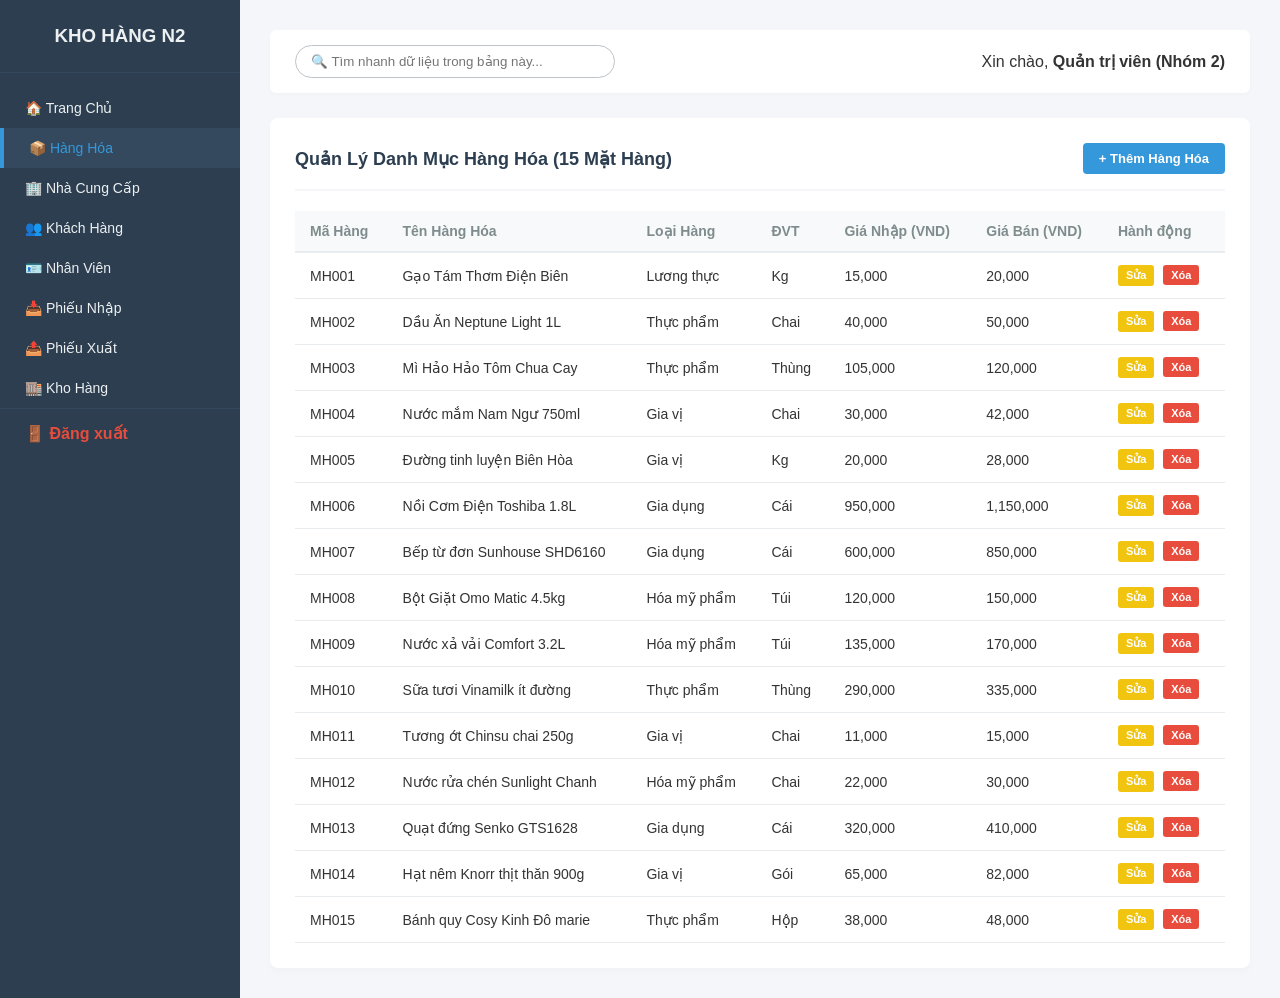
<file: index.html>
<!DOCTYPE html>
<html lang="vi">
<head>
    <meta charset="UTF-8">
    <meta name="viewport" content="width=device-width, initial-scale=1.0">
    <title>Bảng Điều Khiển Quản Lý Kho</title>
    <link rel="stylesheet" href="style.css">
</head>
<body>

    <aside class="sidebar">
        <div class="sidebar-brand" onclick="switchTab(event, 'tab-home')">
            <h3>KHO HÀNG N2</h3>
        </div>
        <ul class="sidebar-menu">
            <li class="menu-item" onclick="switchTab(event, 'tab-home')">🏠 Trang Chủ</li>
            <li class="menu-item active" onclick="switchTab(event, 'tab-hanghoa')">📦 Hàng Hóa</li>
            <li class="menu-item" onclick="switchTab(event, 'tab-nhacungcap')">🏢 Nhà Cung Cấp</li>
            <li class="menu-item" onclick="switchTab(event, 'tab-khachhang')">👥 Khách Hàng</li>
            <li class="menu-item" onclick="switchTab(event, 'tab-nhanvien')">🪪 Nhân Viên</li>
            <li class="menu-item" onclick="switchTab(event, 'tab-phieunhap')">📥 Phiếu Nhập</li>
            <li class="menu-item" onclick="switchTab(event, 'tab-phieuxuat')">📤 Phiếu Xuất</li>
            <li class="menu-item" onclick="switchTab(event, 'tab-khohang')">🏬 Kho Hàng</li>
            <li class="logout-item"><a href="login.html">🚪 Đăng xuất</a></li>
        </ul>
    </aside>

    <main class="main-content">
        <header class="top-bar">
            <div class="search-box">
                <input type="text" id="globalSearch" placeholder="🔍 Tìm nhanh dữ liệu trong bảng này..." onkeyup="searchActiveTable()">
            </div>
            <div class="user-profile">
                <span>Xin chào, <b>Quản trị viên (Nhóm 2)</b></span>
            </div>
        </header>

        <div id="tab-home" class="tab-panel">
            <div class="dashboard-container">
                <div class="page-title">Trang Chủ Quản Lý Kho</div>
                <div class="dashboard-cards">
                    <div class="card card-blue">
                        <div class="card-icon">📦</div>
                        <div class="card-info">
                            <h3>Số lượng hàng hóa</h3>
                            <div class="card-count" id="homeCountHanghoa">0</div>
                            <span>Danh mục đang quản lý</span>
                        </div>
                    </div>
                    <div class="card card-green">
                        <div class="card-icon">🏢</div>
                        <div class="card-info">
                            <h3>Nhà cung cấp</h3>
                            <div class="card-count" id="homeCountNCC">0</div>
                            <span>Đối tác cung ứng</span>
                        </div>
                    </div>
                    <div class="card card-orange">
                        <div class="card-icon">👥</div>
                        <div class="card-info">
                            <h3>Khách hàng</h3>
                            <div class="card-count" id="homeCountKH">0</div>
                            <span>Khách hàng đã lưu</span>
                        </div>
                    </div>
                    <div class="card card-red">
                        <div class="card-icon">🪪</div>
                        <div class="card-info">
                            <h3>Nhân viên</h3>
                            <div class="card-count" id="homeCountNV">0</div>
                            <span>Thành viên trong hệ thống</span>
                        </div>
                    </div>
                    <div class="card card-blue">
                        <div class="card-icon">📥</div>
                        <div class="card-info">
                            <h3>Phiếu nhập</h3>
                            <div class="card-count" id="homeCountPN">0</div>
                            <span>Lịch sử nhập kho</span>
                        </div>
                    </div>
                    <div class="card card-green">
                        <div class="card-icon">📤</div>
                        <div class="card-info">
                            <h3>Phiếu xuất</h3>
                            <div class="card-count" id="homeCountPX">0</div>
                            <span>Lịch sử xuất kho</span>
                        </div>
                    </div>
                    <div class="card card-orange">
                        <div class="card-icon">🏬</div>
                        <div class="card-info">
                            <h3>Kho hàng</h3>
                            <div class="card-count" id="homeCountKHO">0</div>
                            <span>Mục kho đang quản lý</span>
                        </div>
                    </div>
                </div>
                <div class="growth-chart-card details-box">
                    <div class="growth-chart-header">
                        <div>
                            <h3>Biểu đồ tăng trưởng nhập/xuất kho</h3>
                            <p>Xu hướng tổng giá trị giao dịch theo ngày</p>
                        </div>
                        <div class="growth-chart-legend">
                            <span><i class="legend-dot legend-import"></i>Nhập kho</span>
                            <span><i class="legend-dot legend-export"></i>Xuất kho</span>
                        </div>
                    </div>
                    <div id="growthChartSummary" class="growth-chart-summary"></div>
                    <svg id="growthChart" class="growth-chart" viewBox="0 0 700 260" preserveAspectRatio="none" aria-label="Biểu đồ tăng trưởng nhập/xuất kho"></svg>
                </div>
                <div class="details-box">
                    <h3>Tình trạng kho hàng</h3>
                    <table class="dashboard-table">
                        <thead>
                            <tr><th>Mã Kho</th><th>Mã Hàng</th><th>Tồn Kho</th><th>Ghi Chú</th></tr>
                        </thead>
                        <tbody id="lowStockBody"></tbody>
                    </table>
                </div>
                <div class="dashboard-details">
                    <div class="details-box">
                        <h3>Lịch sử nhập kho gần đây</h3>
                        <table class="dashboard-table">
                            <thead>
                                <tr><th>Mã Phiếu</th><th>Ngày Nhập</th><th>Mã NCC</th><th>Tổng Tiền</th></tr>
                            </thead>
                            <tbody id="recentImportBody"></tbody>
                        </table>
                    </div>
                    <div class="details-box">
                        <h3>Lịch sử xuất kho gần đây</h3>
                        <table class="dashboard-table">
                            <thead>
                                <tr><th>Mã Phiếu</th><th>Ngày Xuất</th><th>Mã KH</th><th>Tổng Tiền</th></tr>
                            </thead>
                            <tbody id="recentExportBody"></tbody>
                        </table>
                    </div>
                </div>
            </div>
        </div>

        <div id="tab-hanghoa" class="tab-panel active">
            <div class="panel-header">
                <h2>Quản Lý Danh Mục Hàng Hóa (15 Mặt Hàng)</h2>
                <button class="btn btn-primary" onclick="openAddModal('hanghoa')">+ Thêm Hàng Hóa</button>
            </div>
            <div class="table-responsive">
                <table class="data-table" id="table-hanghoa">
                    <thead>
                        <tr><th>Mã Hàng</th><th>Tên Hàng Hóa</th><th>Loại Hàng</th><th>ĐVT</th><th>Giá Nhập (VND)</th><th>Giá Bán (VND)</th><th>Hành động</th></tr>
                    </thead>
                    <tbody>
                        <tr><td><span class="badge">MH001</span></td><td>Gạo Tám Thơm Điện Biên</td><td>Lương thực</td><td>Kg</td><td>15,000</td><td>20,000</td><td><button class="btn-action btn-edit" onclick="openEditModal(this, 'hanghoa')">Sửa</button><button class="btn-action btn-delete" onclick="triggerDelete(this)">Xóa</button></td></tr>
                        <tr><td><span class="badge">MH002</span></td><td>Dầu Ăn Neptune Light 1L</td><td>Thực phẩm</td><td>Chai</td><td>40,000</td><td>50,000</td><td><button class="btn-action btn-edit" onclick="openEditModal(this, 'hanghoa')">Sửa</button><button class="btn-action btn-delete" onclick="triggerDelete(this)">Xóa</button></td></tr>
                        <tr><td><span class="badge">MH003</span></td><td>Mì Hảo Hảo Tôm Chua Cay</td><td>Thực phẩm</td><td>Thùng</td><td>105,000</td><td>120,000</td><td><button class="btn-action btn-edit" onclick="openEditModal(this, 'hanghoa')">Sửa</button><button class="btn-action btn-delete" onclick="triggerDelete(this)">Xóa</button></td></tr>
                        <tr><td><span class="badge">MH004</span></td><td>Nước mắm Nam Ngư 750ml</td><td>Gia vị</td><td>Chai</td><td>30,000</td><td>42,000</td><td><button class="btn-action btn-edit" onclick="openEditModal(this, 'hanghoa')">Sửa</button><button class="btn-action btn-delete" onclick="triggerDelete(this)">Xóa</button></td></tr>
                        <tr><td><span class="badge">MH005</span></td><td>Đường tinh luyện Biên Hòa</td><td>Gia vị</td><td>Kg</td><td>20,000</td><td>28,000</td><td><button class="btn-action btn-edit" onclick="openEditModal(this, 'hanghoa')">Sửa</button><button class="btn-action btn-delete" onclick="triggerDelete(this)">Xóa</button></td></tr>
                        <tr><td><span class="badge">MH006</span></td><td>Nồi Cơm Điện Toshiba 1.8L</td><td>Gia dụng</td><td>Cái</td><td>950,000</td><td>1,150,000</td><td><button class="btn-action btn-edit" onclick="openEditModal(this, 'hanghoa')">Sửa</button><button class="btn-action btn-delete" onclick="triggerDelete(this)">Xóa</button></td></tr>
                        <tr><td><span class="badge">MH007</span></td><td>Bếp từ đơn Sunhouse SHD6160</td><td>Gia dụng</td><td>Cái</td><td>600,000</td><td>850,000</td><td><button class="btn-action btn-edit" onclick="openEditModal(this, 'hanghoa')">Sửa</button><button class="btn-action btn-delete" onclick="triggerDelete(this)">Xóa</button></td></tr>
                        <tr><td><span class="badge">MH008</span></td><td>Bột Giặt Omo Matic 4.5kg</td><td>Hóa mỹ phẩm</td><td>Túi</td><td>120,000</td><td>150,000</td><td><button class="btn-action btn-edit" onclick="openEditModal(this, 'hanghoa')">Sửa</button><button class="btn-action btn-delete" onclick="triggerDelete(this)">Xóa</button></td></tr>
                        <tr><td><span class="badge">MH009</span></td><td>Nước xả vải Comfort 3.2L</td><td>Hóa mỹ phẩm</td><td>Túi</td><td>135,000</td><td>170,000</td><td><button class="btn-action btn-edit" onclick="openEditModal(this, 'hanghoa')">Sửa</button><button class="btn-action btn-delete" onclick="triggerDelete(this)">Xóa</button></td></tr>
                        <tr><td><span class="badge">MH010</span></td><td>Sữa tươi Vinamilk ít đường</td><td>Thực phẩm</td><td>Thùng</td><td>290,000</td><td>335,000</td><td><button class="btn-action btn-edit" onclick="openEditModal(this, 'hanghoa')">Sửa</button><button class="btn-action btn-delete" onclick="triggerDelete(this)">Xóa</button></td></tr>
                        <tr><td><span class="badge">MH011</span></td><td>Tương ớt Chinsu chai 250g</td><td>Gia vị</td><td>Chai</td><td>11,000</td><td>15,000</td><td><button class="btn-action btn-edit" onclick="openEditModal(this, 'hanghoa')">Sửa</button><button class="btn-action btn-delete" onclick="triggerDelete(this)">Xóa</button></td></tr>
                        <tr><td><span class="badge">MH012</span></td><td>Nước rửa chén Sunlight Chanh</td><td>Hóa mỹ phẩm</td><td>Chai</td><td>22,000</td><td>30,000</td><td><button class="btn-action btn-edit" onclick="openEditModal(this, 'hanghoa')">Sửa</button><button class="btn-action btn-delete" onclick="triggerDelete(this)">Xóa</button></td></tr>
                        <tr><td><span class="badge">MH013</span></td><td>Quạt đứng Senko GTS1628</td><td>Gia dụng</td><td>Cái</td><td>320,000</td><td>410,000</td><td><button class="btn-action btn-edit" onclick="openEditModal(this, 'hanghoa')">Sửa</button><button class="btn-action btn-delete" onclick="triggerDelete(this)">Xóa</button></td></tr>
                        <tr><td><span class="badge">MH014</span></td><td>Hạt nêm Knorr thịt thăn 900g</td><td>Gia vị</td><td>Gói</td><td>65,000</td><td>82,000</td><td><button class="btn-action btn-edit" onclick="openEditModal(this, 'hanghoa')">Sửa</button><button class="btn-action btn-delete" onclick="triggerDelete(this)">Xóa</button></td></tr>
                        <tr><td><span class="badge">MH015</span></td><td>Bánh quy Cosy Kinh Đô marie</td><td>Thực phẩm</td><td>Hộp</td><td>38,000</td><td>48,000</td><td><button class="btn-action btn-edit" onclick="openEditModal(this, 'hanghoa')">Sửa</button><button class="btn-action btn-delete" onclick="triggerDelete(this)">Xóa</button></td></tr>
                    </tbody>
                </table>
            </div>
        </div>

        <div id="tab-nhacungcap" class="tab-panel">
            <div class="panel-header">
                <h2>Quản Lý Nhà Cung Cấp (15 Đối Tác)</h2>
                <button class="btn btn-primary" onclick="openAddModal('nhacungcap')">+ Thêm Nhà Cung Cấp</button>
            </div>
            <div class="table-responsive">
                <table class="data-table" id="table-nhacungcap">
                    <thead>
                        <tr><th>Mã NCC</th><th>Tên Nhà Cung Cấp</th><th>Địa Chỉ</th><th>Số Điện Thoại</th><th>Hành động</th></tr>
                    </thead>
                    <tbody>
                        <tr><td><span class="badge">NCC001</span></td><td>Tổng Công ty Lương thực Miền Bắc</td><td>Hai Bà Trưng, Hà Nội</td><td>0243.888.999</td><td><button class="btn-action btn-edit" onclick="openEditModal(this, 'nhacungcap')">Sửa</button><button class="btn-action btn-delete" onclick="triggerDelete(this)">Xóa</button></td></tr>
                        <tr><td><span class="badge">NCC002</span></td><td>Tập đoàn Dầu thực vật Cái Lân</td><td>KCN Cái Lân, Quảng Ninh</td><td>0203.345.678</td><td><button class="btn-action btn-edit" onclick="openEditModal(this, 'nhacungcap')">Sửa</button><button class="btn-action btn-delete" onclick="triggerDelete(this)">Xóa</button></td></tr>
                        <tr><td><span class="badge">NCC003</span></td><td>Công ty Cổ phần Acecook Việt Nam</td><td>Tân Bình, TP. Hồ Chí Minh</td><td>0283.815.406</td><td><button class="btn-action btn-edit" onclick="openEditModal(this, 'nhacungcap')">Sửa</button><button class="btn-action btn-delete" onclick="triggerDelete(this)">Xóa</button></td></tr>
                        <tr><td><span class="badge">NCC004</span></td><td>Công ty TNHH Quốc tế Unilever VN</td><td>Quận 7, TP. Hồ Chí Minh</td><td>0285.413.568</td><td><button class="btn-action btn-edit" onclick="openEditModal(this, 'nhacungcap')">Sửa</button><button class="btn-action btn-delete" onclick="triggerDelete(this)">Xóa</button></td></tr>
                        <tr><td><span class="badge">NCC005</span></td><td>Tập đoàn Sunhouse Toàn Cầu</td><td>Thạch Thất, Hà Nội</td><td>0243.733.996</td><td><button class="btn-action btn-edit" onclick="openEditModal(this, 'nhacungcap')">Sửa</button><button class="btn-action btn-delete" onclick="triggerDelete(this)">Xóa</button></td></tr>
                        <tr><td><span class="badge">NCC006</span></td><td>Công ty Cổ phần Hàng tiêu dùng Masan</td><td>Quận 1, TP. Hồ Chí Minh</td><td>0286.255.566</td><td><button class="btn-action btn-edit" onclick="openEditModal(this, 'nhacungcap')">Sửa</button><button class="btn-action btn-delete" onclick="triggerDelete(this)">Xóa</button></td></tr>
                        <tr><td><span class="badge">NCC007</span></td><td>Công ty Cổ phần Sữa Việt Nam Vinamilk</td><td>Quận 7, TP. Hồ Chí Minh</td><td>0285.415.555</td><td><button class="btn-action btn-edit" onclick="openEditModal(this, 'nhacungcap')">Sửa</button><button class="btn-action btn-delete" onclick="triggerDelete(this)">Xóa</button></td></tr>
                        <tr><td><span class="badge">NCC008</span></td><td>Công ty TNHH Kinh Đô Việt Nam</td><td>Bình Dương</td><td>0274.375.566</td><td><button class="btn-action btn-edit" onclick="openEditModal(this, 'nhacungcap')">Sửa</button><button class="btn-action btn-delete" onclick="triggerDelete(this)">Xóa</button></td></tr>
                        <tr><td><span class="badge">NCC009</span></td><td>Công ty TNHH Điện tử Toshiba VN</td><td>Quận 1, TP. Hồ Chí Minh</td><td>0283.824.288</td><td><button class="btn-action btn-edit" onclick="openEditModal(this, 'nhacungcap')">Sửa</button><button class="btn-action btn-delete" onclick="triggerDelete(this)">Xóa</button></td></tr>
                        <tr><td><span class="badge">NCC010</span></td><td>Công ty Điện gia dụng Senko VN</td><td>Bình Tân, TP. Hồ Chí Minh</td><td>0283.762.024</td><td><button class="btn-action btn-edit" onclick="openEditModal(this, 'nhacungcap')">Sửa</button><button class="btn-action btn-delete" onclick="triggerDelete(this)">Xóa</button></td></tr>
                        <tr><td><span class="badge">NCC011</span></td><td>Nhà máy Đường Biên Hòa</td><td>Biên Hòa, Đồng Nai</td><td>0251.383.615</td><td><button class="btn-action btn-edit" onclick="openEditModal(this, 'nhacungcap')">Sửa</button><button class="btn-action btn-delete" onclick="triggerDelete(this)">Xóa</button></td></tr>
                        <tr><td><span class="badge">NCC012</span></td><td>Đại lý Phân phối Nông sản Việt</td><td>Hoàng Mai, Hà Nội</td><td>0912.999.111</td><td><button class="btn-action btn-edit" onclick="openEditModal(this, 'nhacungcap')">Sửa</button><button class="btn-action btn-delete" onclick="triggerDelete(this)">Xóa</button></td></tr>
                        <tr><td><span class="badge">NCC013</span></td><td>Nhà cung ứng Gia vị miền Trung</td><td>Hải Châu, Đà Nẵng</td><td>0236.355.777</td><td><button class="btn-action btn-edit" onclick="openEditModal(this, 'nhacungcap')">Sửa</button><button class="btn-action btn-delete" onclick="triggerDelete(this)">Xóa</button></td></tr>
                        <tr><td><span class="badge">NCC014</span></td><td>Bách Hóa Tổng Hợp Minh Quân</td><td>Thanh Xuân, Hà Nội</td><td>0944.555.666</td><td><button class="btn-action btn-edit" onclick="openEditModal(this, 'nhacungcap')">Sửa</button><button class="btn-action btn-delete" onclick="triggerDelete(this)">Xóa</button></td></tr>
                        <tr><td><span class="badge">NCC015</span></td><td>Hệ thống Phân phối Thiết bị Điện máy Sài Gòn</td><td>Quận 3, TP. Hồ Chí Minh</td><td>0283.999.888</td><td><button class="btn-action btn-edit" onclick="openEditModal(this, 'nhacungcap')">Sửa</button><button class="btn-action btn-delete" onclick="triggerDelete(this)">Xóa</button></td></tr>
                    </tbody>
                </table>
            </div>
        </div>

        <div id="tab-khachhang" class="tab-panel">
            <div class="panel-header">
                <h2>Quản Lý Danh Sách Khách Hàng (15 Khách Hàng)</h2>
                <button class="btn btn-primary" onclick="openAddModal('khachhang')">+ Thêm Khách Hàng</button>
            </div>
            <div class="table-responsive">
                <table class="data-table" id="table-khachhang">
                    <thead>
                        <tr><th>Mã KH</th><th>Tên Khách Hàng</th><th>Địa Chỉ</th><th>Số Điện Thoại</th><th>Email</th><th>Hành động</th></tr>
                    </thead>
                    <tbody>
                        <tr><td><span class="badge">KH001</span></td><td>Nguyễn Văn An</td><td>Cầu Giấy, Hà Nội</td><td>0912.345.678</td><td>an.nv@gmail.com</td><td><button class="btn-action btn-edit" onclick="openEditModal(this, 'khachhang')">Sửa</button><button class="btn-action btn-delete" onclick="triggerDelete(this)">Xóa</button></td></tr>
                        <tr><td><span class="badge">KH002</span></td><td>Trần Thị Bình</td><td>Đống Đa, Hà Nội</td><td>0988.777.666</td><td>binh.tt@gmail.com</td><td><button class="btn-action btn-edit" onclick="openEditModal(this, 'khachhang')">Sửa</button><button class="btn-action btn-delete" onclick="triggerDelete(this)">Xóa</button></td></tr>
                        <tr><td><span class="badge">KH003</span></td><td>Lê Hoàng Long</td><td>Quận 1, TP. Hồ Chí Minh</td><td>0903.111.222</td><td>long.lh@gmail.com</td><td><button class="btn-action btn-edit" onclick="openEditModal(this, 'khachhang')">Sửa</button><button class="btn-action btn-delete" onclick="triggerDelete(this)">Xóa</button></td></tr>
                        <tr><td><span class="badge">KH004</span></td><td>Phạm Minh Đức</td><td>Hải An, Hải Phòng</td><td>0945.888.112</td><td>duc.pm@gmail.com</td><td><button class="btn-action btn-edit" onclick="openEditModal(this, 'khachhang')">Sửa</button><button class="btn-action btn-delete" onclick="triggerDelete(this)">Xóa</button></td></tr>
                        <tr><td><span class="badge">KH005</span></td><td>Vũ Thu Thảo</td><td>Thanh Xuân, Hà Nội</td><td>0976.223.344</td><td>thao.vt@gmail.com</td><td><button class="btn-action btn-edit" onclick="openEditModal(this, 'khachhang')">Sửa</button><button class="btn-action btn-delete" onclick="triggerDelete(this)">Xóa</button></td></tr>
                        <tr><td><span class="badge">KH006</span></td><td>Đỗ Hoàng Bách</td><td>Hoàn Kiếm, Hà Nội</td><td>0915.999.000</td><td>bach.dh@gmail.com</td><td><button class="btn-action btn-edit" onclick="openEditModal(this, 'khachhang')">Sửa</button><button class="btn-action btn-delete" onclick="triggerDelete(this)">Xóa</button></td></tr>
                        <tr><td><span class="badge">KH007</span></td><td>Hoàng Ngọc Diệp</td><td>Ba Đình, Hà Nội</td><td>0934.123.456</td><td>diep.hn@hotmail.com</td><td><button class="btn-action btn-edit" onclick="openEditModal(this, 'khachhang')">Sửa</button><button class="btn-action btn-delete" onclick="triggerDelete(this)">Xóa</button></td></tr>
                        <tr><td><span class="badge">KH008</span></td><td>Bùi Quốc Khánh</td><td>TP. Bắc Ninh</td><td>0965.444.555</td><td>khanh.bq@yahoo.com</td><td><button class="btn-action btn-edit" onclick="openEditModal(this, 'khachhang')">Sửa</button><button class="btn-action btn-delete" onclick="triggerDelete(this)">Xóa</button></td></tr>
                        <tr><td><span class="badge">KH009</span></td><td>Nguyễn Thị Mai</td><td>TP. Vinh, Nghệ An</td><td>0919.828.181</td><td>mai.nt@gmail.com</td><td><button class="btn-action btn-edit" onclick="openEditModal(this, 'khachhang')">Sửa</button><button class="btn-action btn-delete" onclick="triggerDelete(this)">Xóa</button></td></tr>
                        <tr><td><span class="badge">KH010</span></td><td>Phan Thanh Tùng</td><td>Liên Chiểu, Đà Nẵng</td><td>0905.777.888</td><td>tung.pt@outlook.com</td><td><button class="btn-action btn-edit" onclick="openEditModal(this, 'khachhang')">Sửa</button><button class="btn-action btn-delete" onclick="triggerDelete(this)">Xóa</button></td></tr>
                        <tr><td><span class="badge">KH011</span></td><td>Nguyễn Thúy Hạnh</td><td>Quận 3, TP. Hồ Chí Minh</td><td>0938.441.122</td><td>hanh.nt@gmail.com</td><td><button class="btn-action btn-edit" onclick="openEditModal(this, 'khachhang')">Sửa</button><button class="btn-action btn-delete" onclick="triggerDelete(this)">Xóa</button></td></tr>
                        <tr><td><span class="badge">KH012</span></td><td>Dương Đình Vinh</td><td>Lạng Sơn</td><td>0982.332.211</td><td>vinh.dd@gmail.com</td><td><button class="btn-action btn-edit" onclick="openEditModal(this, 'khachhang')">Sửa</button><button class="btn-action btn-delete" onclick="triggerDelete(this)">Xóa</button></td></tr>
                        <tr><td><span class="badge">KH013</span></td><td>Lý Chí Thành</td><td>Quận 5, TP. Hồ Chí Minh</td><td>0909.667.788</td><td>thanh.lc@gmail.com</td><td><button class="btn-action btn-edit" onclick="openEditModal(this, 'khachhang')">Sửa</button><button class="btn-action btn-delete" onclick="triggerDelete(this)">Xóa</button></td></tr>
                        <tr><td><span class="badge">KH014</span></td><td>Trịnh Công Sơn</td><td>Thành phố Huế</td><td>0947.121.212</td><td>son.tc@gmail.com</td><td><button class="btn-action btn-edit" onclick="openEditModal(this, 'khachhang')">Sửa</button><button class="btn-action btn-delete" onclick="triggerDelete(this)">Xóa</button></td></tr>
                        <tr><td><span class="badge">KH015</span></td><td>Vương Quốc Hải</td><td>Hạ Long, Quảng Ninh</td><td>0913.554.433</td><td>hai.vq@gmail.com</td><td><button class="btn-action btn-edit" onclick="openEditModal(this, 'khachhang')">Sửa</button><button class="btn-action btn-delete" onclick="triggerDelete(this)">Xóa</button></td></tr>
                    </tbody>
                </table>
            </div>
        </div>

        <div id="tab-nhanvien" class="tab-panel">
            <div class="panel-header">
                <h2>Quản Lý Đội Ngũ Nhân Viên (15 Nhân Viên)</h2>
                <button class="btn btn-primary" onclick="openAddModal('nhanvien')">+ Thêm Nhân Viên</button>
            </div>
            <div class="table-responsive">
                <table class="data-table" id="table-nhanvien">
                    <thead>
                        <tr><th>Mã NV</th><th>Họ Tên</th><th>Chức Vụ</th><th>Tài Khoản</th><th>Quyền</th><th>Hành động</th></tr>
                    </thead>
                    <tbody>
                        <tr><td><span class="badge">NV001</span></td><td>Phạm Văn Cự</td><td>Giảng viên hướng dẫn</td><td>cu.pv</td><td>Admin Tổng</td><td><button class="btn-action btn-edit" onclick="openEditModal(this, 'nhanvien')">Sửa</button><button class="btn-action btn-delete" onclick="triggerDelete(this)">Xóa</button></td></tr>
                        <tr><td><span class="badge">NV002</span></td><td>Khổng Đức Bình</td><td>Trưởng ban kiểm kho</td><td>binh.kd</td><td>Admin</td><td><button class="btn-action btn-edit" onclick="openEditModal(this, 'nhanvien')">Sửa</button><button class="btn-action btn-delete" onclick="triggerDelete(this)">Xóa</button></td></tr>
                        <tr><td><span class="badge">NV003</span></td><td>Phùng Hoàng Khoa</td><td>Kế toán kho hàng</td><td>khoa.ph</td><td>User</td><td><button class="btn-action btn-edit" onclick="openEditModal(this, 'nhanvien')">Sửa</button><button class="btn-action btn-delete" onclick="triggerDelete(this)">Xóa</button></td></tr>
                        <tr><td><span class="badge">NV004</span></td><td>Đinh Quốc Tuấn</td><td>Nhân viên điều phối xuất</td><td>tuan.dq</td><td>User</td><td><button class="btn-action btn-edit" onclick="openEditModal(this, 'nhanvien')">Sửa</button><button class="btn-action btn-delete" onclick="triggerDelete(this)">Xóa</button></td></tr>
                        <tr><td><span class="badge">NV005</span></td><td>Đặng Nguyên Bách</td><td>Thủ kho phụ trách nhập</td><td>bach.dn</td><td>User</td><td><button class="btn-action btn-edit" onclick="openEditModal(this, 'nhanvien')">Sửa</button><button class="btn-action btn-delete" onclick="triggerDelete(this)">Xóa</button></td></tr>
                        <tr><td><span class="badge">NV006</span></td><td>Nguyễn Hoàng Long</td><td>Giám sát ca ngày</td><td>long.nh</td><td>Admin</td><td><button class="btn-action btn-edit" onclick="openEditModal(this, 'nhanvien')">Sửa</button><button class="btn-action btn-delete" onclick="triggerDelete(this)">Xóa</button></td></tr>
                        <tr><td><span class="badge">NV007</span></td><td>Trần Minh Quân</td><td>Giám sát ca đêm</td><td>quan.tm</td><td>User</td><td><button class="btn-action btn-edit" onclick="openEditModal(this, 'nhanvien')">Sửa</button><button class="btn-action btn-delete" onclick="triggerDelete(this)">Xóa</button></td></tr>
                        <tr><td><span class="badge">NV008</span></td><td>Lê Thị Hương</td><td>Nhân viên dán nhãn</td><td>huong.lt</td><td>User</td><td><button class="btn-action btn-edit" onclick="openEditModal(this, 'nhanvien')">Sửa</button><button class="btn-action btn-delete" onclick="triggerDelete(this)">Xóa</button></td></tr>
                        <tr><td><span class="badge">NV009</span></td><td>Nguyễn Đình Trọng</td><td>Nhân viên bốc dỡ</td><td>trong.nd</td><td>User</td><td><button class="btn-action btn-edit" onclick="openEditModal(this, 'nhanvien')">Sửa</button><button class="btn-action btn-delete" onclick="triggerDelete(this)">Xóa</button></td></tr>
                        <tr><td><span class="badge">NV010</span></td><td>Phạm Thanh Hà</td><td>Nhân viên văn phòng kho</td><td>ha.pt</td><td>User</td><td><button class="btn-action btn-edit" onclick="openEditModal(this, 'nhanvien')">Sửa</button><button class="btn-action btn-delete" onclick="triggerDelete(this)">Xóa</button></td></tr>
                        <tr><td><span class="badge">NV011</span></td><td>Vũ Đức Thịnh</td><td>Nhân viên vận chuyển 1</td><td>thinh.vd</td><td>User</td><td><button class="btn-action btn-edit" onclick="openEditModal(this, 'nhanvien')">Sửa</button><button class="btn-action btn-delete" onclick="triggerDelete(this)">Xóa</button></td></tr>
                        <tr><td><span class="badge">NV012</span></td><td>Đỗ Văn Hùng</td><td>Nhân viên vận chuyển 2</td><td>hung.dv</td><td>User</td><td><button class="btn-action btn-edit" onclick="openEditModal(this, 'nhanvien')">Sửa</button><button class="btn-action btn-delete" onclick="triggerDelete(this)">Xóa</button></td></tr>
                        <tr><td><span class="badge">NV013</span></td><td>Lý Mỹ Linh</td><td>Kế toán công nợ kho</td><td>linh.lm</td><td>User</td><td><button class="btn-action btn-edit" onclick="openEditModal(this, 'nhanvien')">Sửa</button><button class="btn-action btn-delete" onclick="triggerDelete(this)">Xóa</button></td></tr>
                        <tr><td><span class="badge">NV014</span></td><td>Trần Hoàng Giang</td><td>Bảo vệ tổng kho</td><td>giang.th</td><td>User</td><td><button class="btn-action btn-edit" onclick="openEditModal(this, 'nhanvien')">Sửa</button><button class="btn-action btn-delete" onclick="triggerDelete(this)">Xóa</button></td></tr>
                        <tr><td><span class="badge">NV015</span></td><td>Nguyễn Quốc Bảo</td><td>Kỹ thuật viên hệ thống</td><td>bao.nq</td><td>Admin</td><td><button class="btn-action btn-edit" onclick="openEditModal(this, 'nhanvien')">Sửa</button><button class="btn-action btn-delete" onclick="triggerDelete(this)">Xóa</button></td></tr>
                    </tbody>
                </table>
            </div>
        </div>

        <div id="tab-phieunhap" class="tab-panel">
            <div class="panel-header">
                <h2>Quản Lý Lịch Sử Nhập Kho (15 Lịch Sử)</h2>
                <button class="btn btn-primary" onclick="openAddModal('phieunhap')">+ Lập Phiếu Nhập</button>
            </div>
            <div class="table-responsive">
                <table class="data-table" id="table-phieunhap">
                    <thead>
                        <tr><th>Mã Phiếu</th><th>Ngày Nhập</th><th>Nhà Cung Cấp</th><th>NV Lập</th><th>Chi Tiết Mặt Hàng (Mã - SL)</th><th>Tổng Tiền (VND)</th><th>Hành động</th></tr>
                    </thead>
                    <tbody>
                        <tr><td><span class="badge">PN001</span></td><td>2026-05-01</td><td>NCC001</td><td>NV005</td><td>• MH001 (200 Kg)<br>• MH005 (50 Kg)</td><td>4,000,000</td><td><button class="btn-action btn-edit" onclick="openEditModal(this, 'phieunhap')">Sửa</button><button class="btn-action btn-delete" onclick="triggerDelete(this)">Xóa</button></td></tr>
                        <tr><td><span class="badge">PN002</span></td><td>2026-05-02</td><td>NCC002</td><td>NV003</td><td>• MH002 (200 Chai)</td><td>8,000,000</td><td><button class="btn-action btn-edit" onclick="openEditModal(this, 'phieunhap')">Sửa</button><button class="btn-action btn-delete" onclick="triggerDelete(this)">Xóa</button></td></tr>
                        <tr><td><span class="badge">PN003</span></td><td>2026-05-03</td><td>NCC003</td><td>NV005</td><td>• MH003 (100 Thùng)</td><td>10,500,000</td><td><button class="btn-action btn-edit" onclick="openEditModal(this, 'phieunhap')">Sửa</button><button class="btn-action btn-delete" onclick="triggerDelete(this)">Xóa</button></td></tr>
                        <tr><td><span class="badge">PN004</span></td><td>2026-05-04</td><td>NCC005</td><td>NV002</td><td>• MH006 (20 Cái)<br>• MH007 (10 Cái)</td><td>25,000,000</td><td><button class="btn-action btn-edit" onclick="openEditModal(this, 'phieunhap')">Sửa</button><button class="btn-action btn-delete" onclick="triggerDelete(this)">Xóa</button></td></tr>
                        <tr><td><span class="badge">PN005</span></td><td>2026-05-05</td><td>NCC004</td><td>NV003</td><td>• MH008 (100 Túi)</td><td>12,000,000</td><td><button class="btn-action btn-edit" onclick="openEditModal(this, 'phieunhap')">Sửa</button><button class="btn-action btn-delete" onclick="triggerDelete(this)">Xóa</button></td></tr>
                        <tr><td><span class="badge">PN006</span></td><td>2026-05-06</td><td>NCC006</td><td>NV005</td><td>• MH004 (150 Chai)</td><td>4,500,000</td><td><button class="btn-action btn-edit" onclick="openEditModal(this, 'phieunhap')">Sửa</button><button class="btn-action btn-delete" onclick="triggerDelete(this)">Xóa</button></td></tr>
                        <tr><td><span class="badge">PN007</span></td><td>2026-05-07</td><td>NCC007</td><td>NV003</td><td>• MH010 (50 Thùng)</td><td>14,500,000</td><td><button class="btn-action btn-edit" onclick="openEditModal(this, 'phieunhap')">Sửa</button><button class="btn-action btn-delete" onclick="triggerDelete(this)">Xóa</button></td></tr>
                        <tr><td><span class="badge">PN008</span></td><td>2026-05-08</td><td>NCC008</td><td>NV005</td><td>• MH015 (80 Hộp)</td><td>3,040,000</td><td><button class="btn-action btn-edit" onclick="openEditModal(this, 'phieunhap')">Sửa</button><button class="btn-action btn-delete" onclick="triggerDelete(this)">Xóa</button></td></tr>
                        <tr><td><span class="badge">PN009</span></td><td>2026-05-09</td><td>NCC009</td><td>NV002</td><td>• MH006 (15 Cái)</td><td>14,250,000</td><td><button class="btn-action btn-edit" onclick="openEditModal(this, 'phieunhap')">Sửa</button><button class="btn-action btn-delete" onclick="triggerDelete(this)">Xóa</button></td></tr>
                        <tr><td><span class="badge">PN010</span></td><td>2026-05-10</td><td>NCC010</td><td>NV010</td><td>• MH013 (40 Cái)</td><td>12,800,000</td><td><button class="btn-action btn-edit" onclick="openEditModal(this, 'phieunhap')">Sửa</button><button class="btn-action btn-delete" onclick="triggerDelete(this)">Xóa</button></td></tr>
                        <tr><td><span class="badge">PN011</span></td><td>2026-05-11</td><td>NCC011</td><td>NV003</td><td>• MH005 (200 Kg)</td><td>4,000,000</td><td><button class="btn-action btn-edit" onclick="openEditModal(this, 'phieunhap')">Sửa</button><button class="btn-action btn-delete" onclick="triggerDelete(this)">Xóa</button></td></tr>
                        <tr><td><span class="badge">PN012</span></td><td>2026-05-12</td><td>NCC012</td><td>NV005</td><td>• MH001 (500 Kg)</td><td>7,500,000</td><td><button class="btn-action btn-edit" onclick="openEditModal(this, 'phieunhap')">Sửa</button><button class="btn-action btn-delete" onclick="triggerDelete(this)">Xóa</button></td></tr>
                        <tr><td><span class="badge">PN013</span></td><td>2026-05-13</td><td>NCC013</td><td>NV003</td><td>• MH011 (100 Chai)</td><td>1,100,000</td><td><button class="btn-action btn-edit" onclick="openEditModal(this, 'phieunhap')">Sửa</button><button class="btn-action btn-delete" onclick="triggerDelete(this)">Xóa</button></td></tr>
                        <tr><td><span class="badge">PN014</span></td><td>2026-05-14</td><td>NCC014</td><td>NV005</td><td>• MH012 (60 Chai)<br>• MH014 (30 Gói)</td><td>3,270,000</td><td><button class="btn-action btn-edit" onclick="openEditModal(this, 'phieunhap')">Sửa</button><button class="btn-action btn-delete" onclick="triggerDelete(this)">Xóa</button></td></tr>
                        <tr><td><span class="badge">PN015</span></td><td>2026-05-15</td><td>NCC015</td><td>NV015</td><td>• MH007 (25 Cái)</td><td>15,000,000</td><td><button class="btn-action btn-edit" onclick="openEditModal(this, 'phieunhap')">Sửa</button><button class="btn-action btn-delete" onclick="triggerDelete(this)">Xóa</button></td></tr>
                    </tbody>
                </table>
            </div>
        </div>

        <div id="tab-phieuxuat" class="tab-panel">
            <div class="panel-header">
                <h2>Quản Lý Lịch Sử Xuất Kho (15 Lịch Sử)</h2>
                <button class="btn btn-primary" onclick="openAddModal('phieuxuat')">+ Lập Phiếu Xuất</button>
            </div>
            <div class="table-responsive">
                <table class="data-table" id="table-phieuxuat">
                    <thead>
                        <tr><th>Mã Phiếu</th><th>Ngày Xuất</th><th>Khách Hàng</th><th>NV Lập</th><th>NV Giao</th><th>Chi Tiết Mặt Hàng (Mã - SL)</th><th>Tổng Tiền (VND)</th><th>Hành động</th></tr>
                    </thead>
                    <tbody>
                        <tr><td><span class="badge">PX001</span></td><td>2026-05-02</td><td>KH001</td><td>NV002</td><td>NV011</td><td>• MH001 (50 Kg)<br>• MH002 (10 Chai)</td><td>1,500,000</td><td><button class="btn-action btn-edit" onclick="openEditModal(this, 'phieuxuat')">Sửa</button><button class="btn-action btn-delete" onclick="triggerDelete(this)">Xóa</button></td></tr>
                        <tr><td><span class="badge">PX002</span></td><td>2026-05-03</td><td>KH003</td><td>NV003</td><td>NV011</td><td>• MH006 (2 Cái)<br>• MH007 (1 Cái)</td><td>3,150,000</td><td><button class="btn-action btn-edit" onclick="openEditModal(this, 'phieuxuat')">Sửa</button><button class="btn-action btn-delete" onclick="triggerDelete(this)">Xóa</button></td></tr>
                        <tr><td><span class="badge">PX003</span></td><td>2026-05-04</td><td>KH002</td><td>NV002</td><td>NV012</td><td>• MH003 (5 Thùng)<br>• MH004 (2 Chai)</td><td>684,000</td><td><button class="btn-action btn-edit" onclick="openEditModal(this, 'phieuxuat')">Sửa</button><button class="btn-action btn-delete" onclick="triggerDelete(this)">Xóa</button></td></tr>
                        <tr><td><span class="badge">PX004</span></td><td>2026-05-05</td><td>KH005</td><td>NV003</td><td>NV011</td><td>• MH008 (10 Túi)</td><td>1,500,000</td><td><button class="btn-action btn-edit" onclick="openEditModal(this, 'phieuxuat')">Sửa</button><button class="btn-action btn-delete" onclick="triggerDelete(this)">Xóa</button></td></tr>
                        <tr><td><span class="badge">PX005</span></td><td>2026-05-06</td><td>KH004</td><td>NV002</td><td>NV012</td><td>• MH003 (20 Thùng)</td><td>2,400,000</td><td><button class="btn-action btn-edit" onclick="openEditModal(this, 'phieuxuat')">Sửa</button><button class="btn-action btn-delete" onclick="triggerDelete(this)">Xóa</button></td></tr>
                        <tr><td><span class="badge">PX006</span></td><td>2026-05-07</td><td>KH006</td><td>NV006</td><td>NV011</td><td>• MH009 (5 Túi)</td><td>850,000</td><td><button class="btn-action btn-edit" onclick="openEditModal(this, 'phieuxuat')">Sửa</button><button class="btn-action btn-delete" onclick="triggerDelete(this)">Xóa</button></td></tr>
                        <tr><td><span class="badge">PX007</span></td><td>2026-05-08</td><td>KH007</td><td>NV003</td><td>NV011</td><td>• MH010 (10 Thùng)</td><td>3,350,000</td><td><button class="btn-action btn-edit" onclick="openEditModal(this, 'phieuxuat')">Sửa</button><button class="btn-action btn-delete" onclick="triggerDelete(this)">Xóa</button></td></tr>
                        <tr><td><span class="badge">PX008</span></td><td>2026-05-09</td><td>KH008</td><td>NV002</td><td>NV012</td><td>• MH013 (5 Cái)</td><td>2,050,000</td><td><button class="btn-action btn-edit" onclick="openEditModal(this, 'phieuxuat')">Sửa</button><button class="btn-action btn-delete" onclick="triggerDelete(this)">Xóa</button></td></tr>
                        <tr><td><span class="badge">PX009</span></td><td>2026-05-10</td><td>KH009</td><td>NV007</td><td>NV011</td><td>• MH001 (100 Kg)</td><td>2,000,000</td><td><button class="btn-action btn-edit" onclick="openEditModal(this, 'phieuxuat')">Sửa</button><button class="btn-action btn-delete" onclick="triggerDelete(this)">Xóa</button></td></tr>
                        <tr><td><span class="badge">PX010</span></td><td>2026-05-11</td><td>KH010</td><td>NV003</td><td>NV012</td><td>• MH011 (20 Chai)</td><td>300,000</td><td><button class="btn-action btn-edit" onclick="openEditModal(this, 'phieuxuat')">Sửa</button><button class="btn-action btn-delete" onclick="triggerDelete(this)">Xóa</button></td></tr>
                        <tr><td><span class="badge">PX011</span></td><td>2026-05-12</td><td>KH011</td><td>NV002</td><td>NV011</td><td>• MH012 (15 Chai)</td><td>450,000</td><td><button class="btn-action btn-edit" onclick="openEditModal(this, 'phieuxuat')">Sửa</button><button class="btn-action btn-delete" onclick="triggerDelete(this)">Xóa</button></td></tr>
                        <tr><td><span class="badge">PX012</span></td><td>2026-05-13</td><td>KH012</td><td>NV007</td><td>NV012</td><td>• MH005 (30 Kg)</td><td>840,000</td><td><button class="btn-action btn-edit" onclick="openEditModal(this, 'phieuxuat')">Sửa</button><button class="btn-action btn-delete" onclick="triggerDelete(this)">Xóa</button></td></tr>
                        <tr><td><span class="badge">PX013</span></td><td>2026-05-14</td><td>KH013</td><td>NV003</td><td>NV011</td><td>• MH014 (10 Gói)</td><td>820,000</td><td><button class="btn-action btn-edit" onclick="openEditModal(this, 'phieuxuat')">Sửa</button><button class="btn-action btn-delete" onclick="triggerDelete(this)">Xóa</button></td></tr>
                        <tr><td><span class="badge">PX014</span></td><td>2026-05-15</td><td>KH014</td><td>NV002</td><td>NV012</td><td>• MH015 (20 Hộp)</td><td>960,000</td><td><button class="btn-action btn-edit" onclick="openEditModal(this, 'phieuxuat')">Sửa</button><button class="btn-action btn-delete" onclick="triggerDelete(this)">Xóa</button></td></tr>
                        <tr><td><span class="badge">PX015</span></td><td>2026-05-16</td><td>KH015</td><td>NV006</td><td>NV011</td><td>• MH006 (4 Cái)</td><td>4,600,000</td><td><button class="btn-action btn-edit" onclick="openEditModal(this, 'phieuxuat')">Sửa</button><button class="btn-action btn-delete" onclick="triggerDelete(this)">Xóa</button></td></tr>
                    </tbody>
                </table>
            </div>
        </div>

        <div id="tab-khohang" class="tab-panel">
            <div class="panel-header">
                <h2>Quản Lý Kho Hàng (15 Mục)</h2>
                <button class="btn btn-primary" onclick="openAddModal('khohang')">+ Thêm Kho Hàng</button>
            </div>
            <div class="table-responsive">
                <table class="data-table" id="table-khohang">
                    <thead>
                        <tr><th>Mã Kho</th><th>Mã Hàng</th><th>Tên Hàng</th><th>Số Lượng Tồn Kho</th><th>Số Lượng Dư Thừa</th><th>Ghi Chú</th><th>Hành động</th></tr>
                    </thead>
                    <tbody>
                        <tr><td><span class="badge">KHO001</span></td><td>MH001</td><td>Gạo Tám Thơm Điện Biên</td><td>120</td><td>10</td><td>Còn hàng</td><td><button class="btn-action btn-edit" onclick="openEditModal(this, 'khohang')">Sửa</button><button class="btn-action btn-delete" onclick="triggerDelete(this, 'khohang')">Xóa</button></td></tr>
                        <tr><td><span class="badge">KHO002</span></td><td>MH002</td><td>Dầu Ăn Neptune Light 1L</td><td>80</td><td>5</td><td>Hàng mới về</td><td><button class="btn-action btn-edit" onclick="openEditModal(this, 'khohang')">Sửa</button><button class="btn-action btn-delete" onclick="triggerDelete(this, 'khohang')">Xóa</button></td></tr>
                        <tr><td><span class="badge">KHO003</span></td><td>MH003</td><td>Mì Hảo Hảo Tôm Chua Cay</td><td>240</td><td>20</td><td>Có thể giảm giá</td><td><button class="btn-action btn-edit" onclick="openEditModal(this, 'khohang')">Sửa</button><button class="btn-action btn-delete" onclick="triggerDelete(this, 'khohang')">Xóa</button></td></tr>
                        <tr><td><span class="badge">KHO004</span></td><td>MH004</td><td>Nước mắm Nam Ngư 750ml</td><td>150</td><td>8</td><td>Hàng tiêu thụ nhanh</td><td><button class="btn-action btn-edit" onclick="openEditModal(this, 'khohang')">Sửa</button><button class="btn-action btn-delete" onclick="triggerDelete(this, 'khohang')">Xóa</button></td></tr>
                        <tr><td><span class="badge">KHO005</span></td><td>MH005</td><td>Đường tinh luyện Biên Hòa</td><td>95</td><td>3</td><td>Cần kiểm tra</td><td><button class="btn-action btn-edit" onclick="openEditModal(this, 'khohang')">Sửa</button><button class="btn-action btn-delete" onclick="triggerDelete(this, 'khohang')">Xóa</button></td></tr>
                        <tr><td><span class="badge">KHO006</span></td><td>MH006</td><td>Nồi Cơm Điện Toshiba 1.8L</td><td>30</td><td>2</td><td>Hàng cao giá</td><td><button class="btn-action btn-edit" onclick="openEditModal(this, 'khohang')">Sửa</button><button class="btn-action btn-delete" onclick="triggerDelete(this, 'khohang')">Xóa</button></td></tr>
                        <tr><td><span class="badge">KHO007</span></td><td>MH007</td><td>Bếp từ đơn Sunhouse SHD6160</td><td>22</td><td>0</td><td>Khuyến mãi tốt</td><td><button class="btn-action btn-edit" onclick="openEditModal(this, 'khohang')">Sửa</button><button class="btn-action btn-delete" onclick="triggerDelete(this, 'khohang')">Xóa</button></td></tr>
                        <tr><td><span class="badge">KHO008</span></td><td>MH008</td><td>Bột Giặt Omo Matic 4.5kg</td><td>160</td><td>15</td><td>Hàng bán chạy</td><td><button class="btn-action btn-edit" onclick="openEditModal(this, 'khohang')">Sửa</button><button class="btn-action btn-delete" onclick="triggerDelete(this, 'khohang')">Xóa</button></td></tr>
                        <tr><td><span class="badge">KHO009</span></td><td>MH009</td><td>Nước xả vải Comfort 3.2L</td><td>140</td><td>7</td><td>Hàng ổn định</td><td><button class="btn-action btn-edit" onclick="openEditModal(this, 'khohang')">Sửa</button><button class="btn-action btn-delete" onclick="triggerDelete(this, 'khohang')">Xóa</button></td></tr>
                        <tr><td><span class="badge">KHO010</span></td><td>MH010</td><td>Sữa tươi Vinamilk ít đường</td><td>175</td><td>12</td><td>Cần nhập thêm sớm</td><td><button class="btn-action btn-edit" onclick="openEditModal(this, 'khohang')">Sửa</button><button class="btn-action btn-delete" onclick="triggerDelete(this, 'khohang')">Xóa</button></td></tr>
                        <tr><td><span class="badge">KHO011</span></td><td>MH011</td><td>Tương ớt Chinsu chai 250g</td><td>190</td><td>18</td><td>Nhiều hàng tồn</td><td><button class="btn-action btn-edit" onclick="openEditModal(this, 'khohang')">Sửa</button><button class="btn-action btn-delete" onclick="triggerDelete(this, 'khohang')">Xóa</button></td></tr>
                        <tr><td><span class="badge">KHO012</span></td><td>MH012</td><td>Nước rửa chén Sunlight Chanh</td><td>130</td><td>4</td><td>Hàng cần gia tăng</td><td><button class="btn-action btn-edit" onclick="openEditModal(this, 'khohang')">Sửa</button><button class="btn-action btn-delete" onclick="triggerDelete(this, 'khohang')">Xóa</button></td></tr>
                        <tr><td><span class="badge">KHO013</span></td><td>MH013</td><td>Quạt đứng Senko GTS1628</td><td>40</td><td>1</td><td>Hàng ít</td><td><button class="btn-action btn-edit" onclick="openEditModal(this, 'khohang')">Sửa</button><button class="btn-action btn-delete" onclick="triggerDelete(this, 'khohang')">Xóa</button></td></tr>
                        <tr><td><span class="badge">KHO014</span></td><td>MH014</td><td>Hạt nêm Knorr thịt thăn 900g</td><td>85</td><td>6</td><td>Cần kiểm tra hạn dùng</td><td><button class="btn-action btn-edit" onclick="openEditModal(this, 'khohang')">Sửa</button><button class="btn-action btn-delete" onclick="triggerDelete(this, 'khohang')">Xóa</button></td></tr>
                        <tr><td><span class="badge">KHO015</span></td><td>MH015</td><td>Bánh quy Cosy Kinh Đô marie</td><td>110</td><td>9</td><td>Hàng ổn định</td><td><button class="btn-action btn-edit" onclick="openEditModal(this, 'khohang')">Sửa</button><button class="btn-action btn-delete" onclick="triggerDelete(this, 'khohang')">Xóa</button></td></tr>
                    </tbody>
                </table>
            </div>
        </div>
    </main>

    <div id="dataModal" class="modal">
        <div class="modal-card">
            <div class="modal-header">
                <h3 id="modalTitle">Thêm Mới Dữ Liệu</h3>
                <span class="modal-close" onclick="closeModal()">&times;</span>
            </div>
            <form id="dynamicForm">
                <div id="formInputsContainer">
                    </div>
                <div class="modal-footer">
                    <button type="button" class="btn btn-secondary" onclick="closeModal()">Hủy Bỏ</button>
                    <button type="submit" class="btn btn-primary">Xác Nhận Lưu</button>
                </div>
            </form>
        </div>
    </div>

    <script src="script.js"></script>
</body>
</html>
</file>
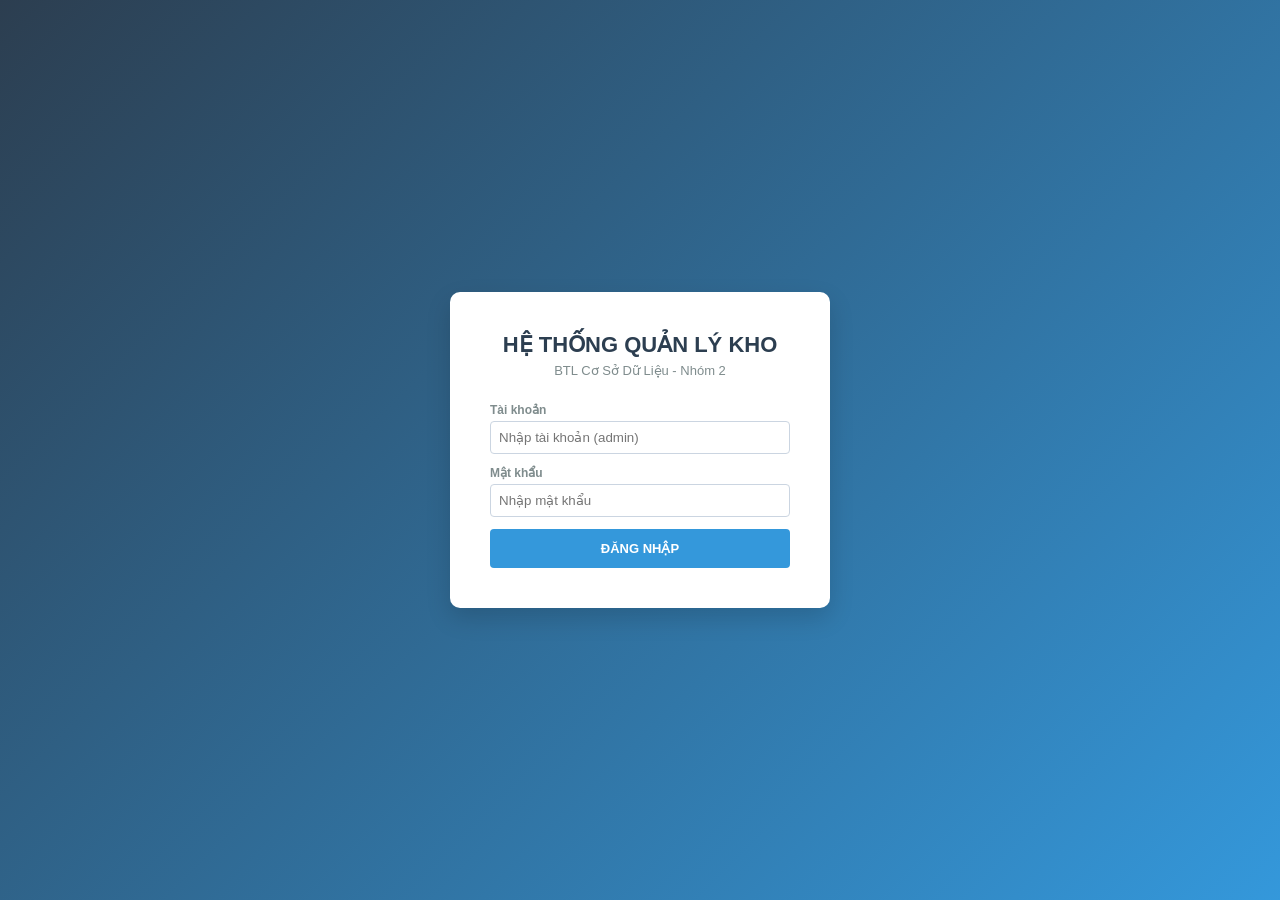
<file: login.html>
<!DOCTYPE html>
<html lang="vi">
<head>
    <meta charset="UTF-8">
    <meta name="viewport" content="width=device-width, initial-scale=1.0">
    <title>Đăng Nhập Hệ Thống Kho - Nhóm 2</title>
    <link rel="stylesheet" href="style.css">
</head>
<body class="login-body">
    <div class="login-card">
        <div class="login-header">
            <h2>HỆ THỐNG QUẢN LÝ KHO</h2>
            <p>BTL Cơ Sở Dữ Liệu - Nhóm 2</p>
        </div>
        <form action="index.html" method="GET">
            <div class="form-group">
                <label>Tài khoản</label>
                <input type="text" placeholder="Nhập tài khoản (admin)" required>
            </div>
            <div class="form-group">
                <label>Mật khẩu</label>
                <input type="password" placeholder="Nhập mật khẩu" required>
            </div>
            <button type="submit" class="btn btn-primary btn-block">ĐĂNG NHẬP</button>
        </form>
    </div>
</body>
</html>
</file>
<file: style.css>
* { margin: 0; padding: 0; box-sizing: border-box; font-family: 'Segoe UI', Arial, sans-serif; }
body { background-color: #f4f6f9; color: #333; display: flex; min-height: 100vh; }

/* CSS TRANG ĐĂNG NHẬP */
.login-body { justify-content: center; align-items: center; background: linear-gradient(135deg, #2c3e50 0%, #3498db 100%); }
.login-card { background: white; padding: 40px; border-radius: 10px; box-shadow: 0 10px 25px rgba(0,0,0,0.15); width: 100%; max-width: 380px; }
.login-header { text-align: center; margin-bottom: 25px; }
.login-header h2 { color: #2c3e50; font-size: 22px; }
.login-header p { color: #7f8c8d; font-size: 13px; margin-top: 5px; }

/* SIDEBAR TRÁI */
.sidebar { width: 240px; background-color: #2c3e50; color: #ecf0f1; display: flex; flex-direction: column; }
.sidebar-brand { padding: 25px; text-align: center; border-bottom: 1px solid #34495e; cursor: pointer; }
.sidebar-brand:hover { background-color: #34495e; }
.sidebar-menu { list-style: none; flex: 1; padding: 15px 0; }
.menu-item { padding: 12px 25px; cursor: pointer; transition: 0.2s; font-size: 14px; font-weight: 500; }
.menu-item:hover, .menu-item.active { background-color: #34495e; color: #3498db; border-left: 4px solid #3498db; }
.logout-item a { display: block; padding: 15px 25px; color: #e74c3c; text-decoration: none; border-top: 1px solid #34495e; font-weight: bold; }

/* KHÔNG GIAN LÀM VIỆC CHÍNH */
.main-content { flex: 1; padding: 30px; display: flex; flex-direction: column; overflow-x: hidden; }
.top-bar { display: flex; justify-content: space-between; align-items: center; background: white; padding: 15px 25px; border-radius: 6px; box-shadow: 0 2px 4px rgba(0,0,0,0.02); margin-bottom: 25px; }
.search-box input { width: 320px; padding: 8px 15px; border: 1px solid #bdc3c7; border-radius: 20px; outline: none; }
.search-box input:focus { border-color: #3498db; }

/* TABS CẤU TRÚC BẢNG */
.tab-panel { display: none; background: white; border-radius: 8px; padding: 25px; box-shadow: 0 4px 6px rgba(0,0,0,0.02); }
.tab-panel.active { display: block; }
.panel-header { display: flex; justify-content: space-between; align-items: center; margin-bottom: 20px; border-bottom: 2px solid #f4f6f9; padding-bottom: 15px; }
.panel-header h2 { font-size: 18px; color: #2c3e50; }

/* KIỂU DÁNG ĐỊNH DẠNG BẢNG */
.table-responsive { overflow-x: auto; }
.data-table { width: 100%; border-collapse: collapse; font-size: 14px; text-align: left; }
.data-table th { background-color: #f8f9fa; color: #7f8c8d; font-weight: 600; padding: 12px 15px; border-bottom: 2px solid #e9ecef; }
.data-table td { padding: 12px 15px; border-bottom: 1px solid #e9ecef; }
.data-table tr:hover { background-color: #f8f9fa; }
.badge { background-color: #e8f4fd; color: #2980b9; padding: 3px 6px; border-radius: 4px; font-weight: bold; font-size: 12px; }

/* THIẾT KẾ NÚT CHỨC NĂNG (BUTTONS) */
.btn { border: none; padding: 8px 16px; border-radius: 4px; cursor: pointer; font-size: 13px; font-weight: 600; transition: 0.2s; }
.btn-primary { background-color: #3498db; color: white; }
.btn-primary:hover { background-color: #2980b9; }
.btn-secondary { background-color: #95a5a6; color: white; }
.btn-block { width: 100%; padding: 12px; }
.btn-action { border: none; padding: 4px 8px; border-radius: 3px; font-size: 11px; font-weight: bold; cursor: pointer; margin-right: 5px; color: white; }
.btn-edit { background-color: #f1c40f; }
.btn-delete { background-color: #e74c3c; }

/* MODAL ĐIỀU KHIỂN FORM ĐỘNG */
.modal { display: none; position: fixed; top: 0; left: 0; width: 100%; height: 100%; background: rgba(0,0,0,0.4); justify-content: center; align-items: center; z-index: 100; }
.modal-card { background: white; border-radius: 6px; width: 500px; padding: 25px; box-shadow: 0 5px 15px rgba(0,0,0,0.2); }
.modal-header { display: flex; justify-content: space-between; align-items: center; border-bottom: 1px solid #e9ecef; padding-bottom: 10px; margin-bottom: 15px; }
.modal-close { font-size: 20px; cursor: pointer; color: #95a5a6; }
.modal-close:hover { color: #e74c3c; }
.modal-footer { margin-top: 20px; text-align: right; }

/* THÀNH PHẦN INPUT FORM */
.form-group { margin-bottom: 12px; }
.form-group label { display: block; font-size: 12px; font-weight: 600; color: #7f8c8d; margin-bottom: 4px; }
.form-group input { width: 100%; padding: 8px; border: 1px solid #cbd5e1; border-radius: 4px; outline: none; }
/* --- ĐOẠN CSS BỔ SUNG CHO TRANG CHỦ DASHBOARD --- */
.dashboard-container {
    padding: 20px;
    font-family: 'Segoe UI', Arial, sans-serif;
    background-color: #f8f9fa;
}

.page-title {
    margin-bottom: 25px;
    color: #2c3e50;
    font-size: 24px;
    font-weight: 600;
}

.dashboard-cards {
    display: grid;
    grid-template-columns: repeat(auto-fit, minmax(220px, 1fr));
    gap: 20px;
    margin-bottom: 30px;
}

.card {
    background: #fff;
    padding: 20px;
    border-radius: 8px;
    box-shadow: 0 4px 6px rgba(0,0,0,0.05);
    display: flex;
    align-items: center;
    border-left: 5px solid #ccc;
    transition: transform 0.2s;
}

.card:hover {
    transform: translateY(-3px);
}

.card-blue { border-left-color: #007bff; }
.card-green { border-left-color: #28a745; }
.card-orange { border-left-color: #ffc107; }
.card-red { border-left-color: #dc3545; }

.card-icon {
    font-size: 32px;
    margin-right: 15px;
}

.card-info h3 {
    margin: 0;
    font-size: 13px;
    color: #888;
    text-transform: uppercase;
    letter-spacing: 0.5px;
}

.card-count {
    margin: 5px 0;
    font-size: 28px;
    font-weight: bold;
    color: #333;
}

.card-info span {
    font-size: 12px;
    color: #aaa;
}

.dashboard-details {
    display: flex;
    gap: 20px;
    flex-wrap: wrap;
}

.details-box {
    flex: 2;
    background: #fff;
    padding: 20px;
    border-radius: 8px;
    box-shadow: 0 4px 6px rgba(0,0,0,0.05);
    min-width: 400px;
}

.growth-chart-card {
    margin-bottom: 20px;
}

.growth-chart-header {
    display: flex;
    justify-content: space-between;
    align-items: flex-start;
    gap: 20px;
    margin-bottom: 12px;
}

.growth-chart-header h3 {
    margin-bottom: 4px;
}

.growth-chart-header p {
    color: #6c757d;
    font-size: 13px;
}

.growth-chart-legend {
    display: flex;
    gap: 16px;
    flex-wrap: wrap;
    font-size: 13px;
    color: #495057;
}

.growth-chart-legend span {
    display: inline-flex;
    align-items: center;
    gap: 8px;
}

.legend-dot {
    width: 12px;
    height: 12px;
    border-radius: 999px;
    display: inline-block;
}

.legend-import {
    background: #0d6efd;
}

.legend-export {
    background: #198754;
}

.growth-chart-summary {
    color: #495057;
    font-size: 13px;
    margin-bottom: 10px;
}

.growth-chart {
    width: 100%;
    height: 280px;
    overflow: visible;
    display: block;
}

.short-box {
    flex: 1;
    min-width: 250px;
}

.details-box h3 {
    margin-top: 0;
    margin-bottom: 15px;
    font-size: 16px;
    color: #34495e;
    border-bottom: 1px solid #eee;
    padding-bottom: 10px;
}

.dashboard-table {
    width: 100%;
    border-collapse: collapse;
    text-align: left;
}

.dashboard-table th, .dashboard-table td {
    padding: 12px;
    border-bottom: 1px solid #eee;
    font-size: 14px;
}

.dashboard-table th {
    background-color: #f1f3f5;
    color: #555;
    font-weight: 600;
}

.badge {
    padding: 4px 8px;
    border-radius: 4px;
    font-size: 12px;
    font-weight: 500;
}
.badge-import { background-color: #e2f0d9; color: #385723; }
.badge-export { background-color: #fce4d6; color: #c65911; }

/* Danh sách trạng thái hệ thống */
.status-list {
    list-style: none;
    padding: 0;
    margin: 0;
}
.status-list li {
    padding: 10px 0;
    border-bottom: 1px solid #f8f9fa;
    font-size: 14px;
    color: #555;
}
</file>
